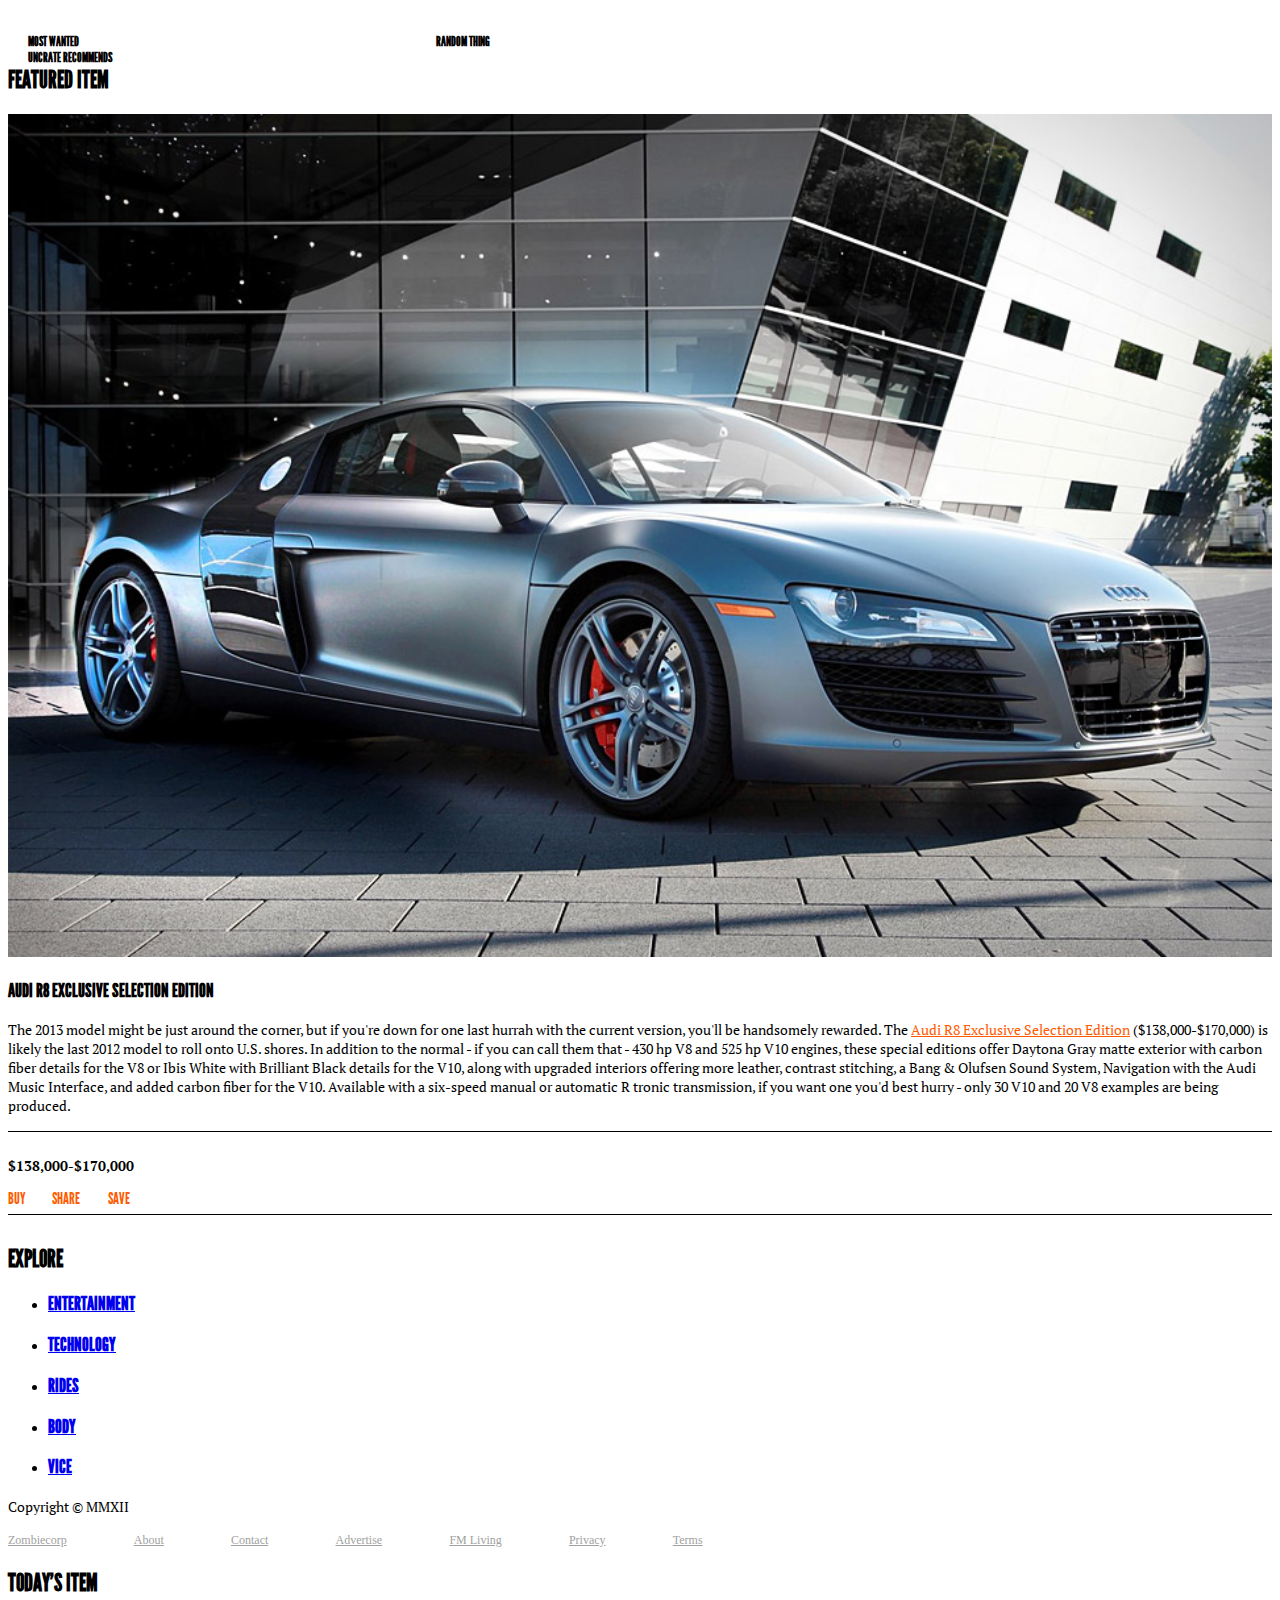
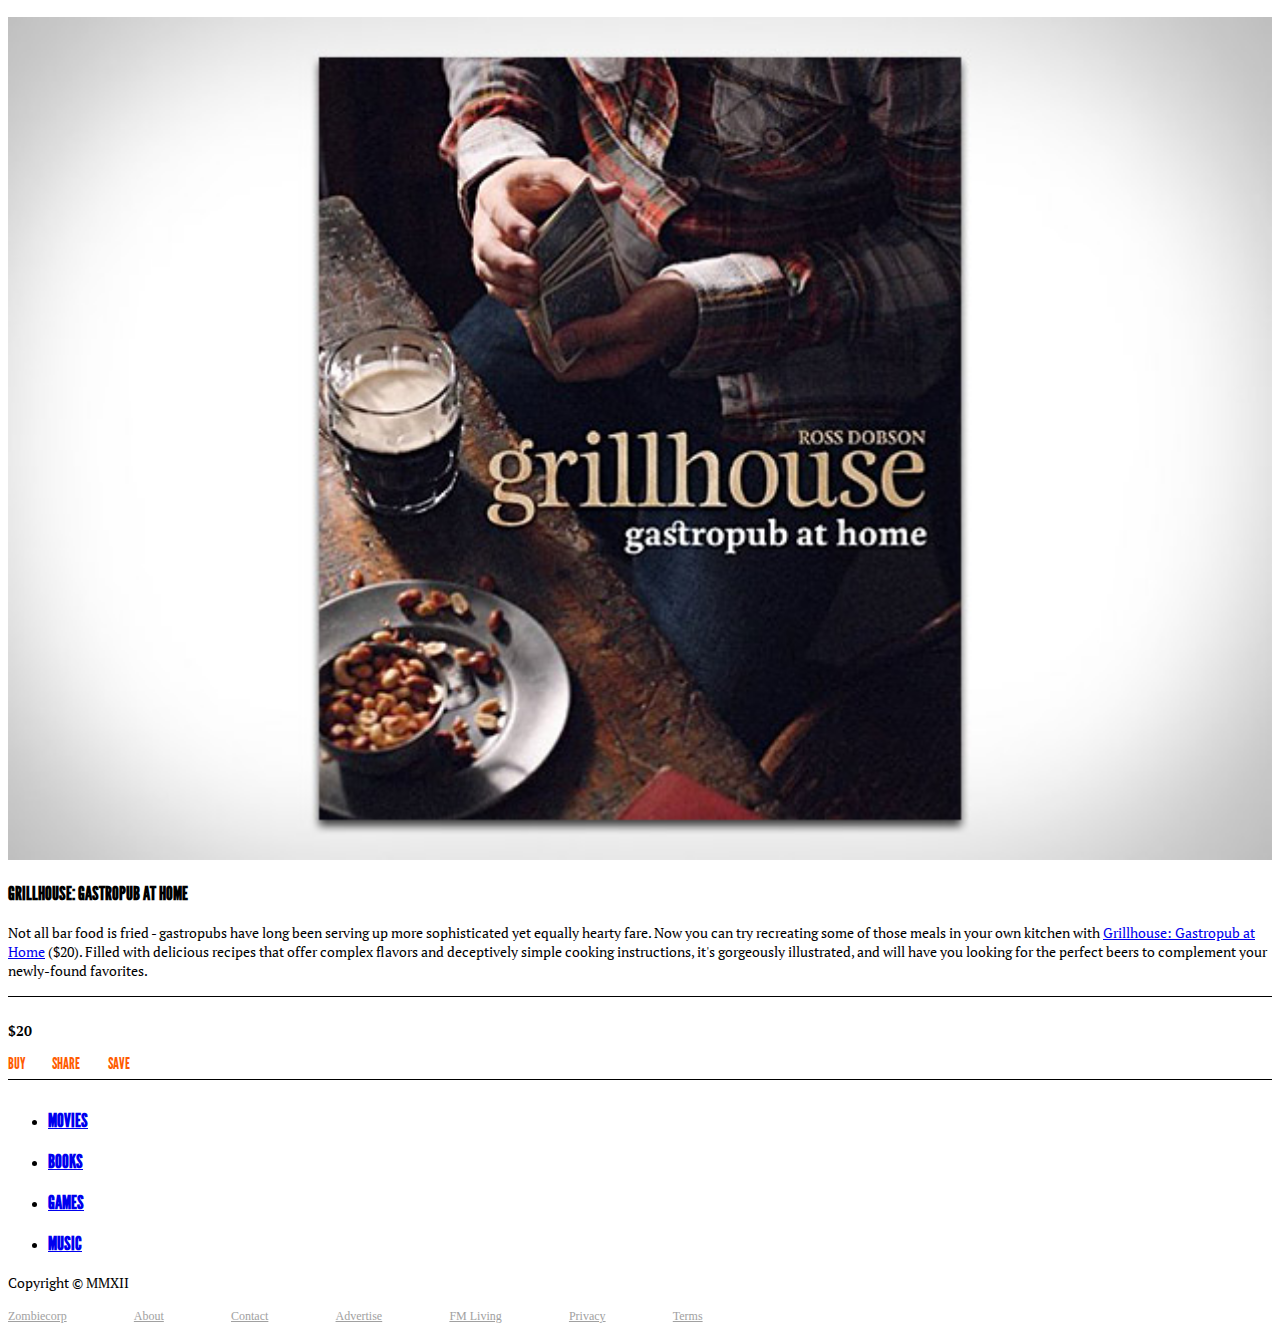
<file: index.html>
<!DOCTYPE html> 
<html> 
	<head> 
	<title>Uncrate</title> 
	<meta name="viewport" content="width=device-width, initial-scale=1"> 
	<link rel="stylesheet" href="css/font.css" type="text/css" charset="utf-8" />
	<link rel="stylesheet" href="jqm/jquery.mobile-1.1.1.css" />
	<script src="http://code.jquery.com/jquery-1.7.1.min.js"></script>
	<script src="jqm/jquery.mobile-1.1.1.min.js"></script>
	<link href='http://fonts.googleapis.com/css?family=PT+Serif' rel='stylesheet' type='text/css'>
</head> 
<body> 





<!--   home page -->
<div data-role="page" id="home" data-add-back-btn="true">
	

	<div data-role="header">
		<h1></h1>
	</div><!-- /header -->

	<div class="nav_menu">
		<ul>
			<li>Most Wanted</li>
			<li>Random Thing</li>
			<li>Uncrate Recommends</li>
		</ul>	
	</div><!-- /header -->


	<div data-role="content">	
		<h2>FEATURED ITEM</h2>
		<img class="current_pic" src="audi-r8-exclusive-xl.jpeg">
		<h3>AUDI R8 EXCLUSIVE SELECTION EDITION</h3>
		<p>The 2013 model might be just around the corner, but if you're down for one last hurrah with the current version, you'll be handsomely rewarded. The <a class='links' href="http://progress.audiusa.com" target="_blank">Audi R8 Exclusive Selection Edition</a> ($138,000-$170,000) is likely the last 2012 model to roll onto U.S. shores. In addition to the normal - if you can call them that - 430 hp V8 and 525 hp V10 engines, these special editions offer Daytona Gray matte exterior with carbon fiber details for the V8 or Ibis White with Brilliant Black details for the V10, along with upgraded interiors offering more leather, contrast stitching, a Bang & Olufsen Sound System, Navigation with the Audi Music Interface, and added carbon fiber for the V10. Available with a six-speed manual or automatic R tronic transmission, if you want one you'd best hurry - only 30 V10 and 20 V8 examples are being produced.</p>

		<div class="separator">
			<p>$138,000-$170,000</p>
			<a class="links" href="">Buy</a>
			<a class="links" href="">Share</a>
			<a class="links" href="">Save</a>
		</div> <!--end separator-->	

	</div>	


	<div data-role="content">	
		<h2>EXPLORE</h2>
			<ul data-role="listview" data-inset="true">
				<li><a href="#entertainment"><h3>ENTERTAINMENT</h3></a></li>
				<li><a href="#technology"><h3>TECHNOLOGY</h3></a></li>
				<li><a href="#"><h3>RIDES</h3></a></li>
				<li><a href="#"><h3>BODY</h3></a></li>
				<li><a href="#"><h3>VICE</h3></a></li>
			</ul>		

	</div><!-- /content -->



	<div data-role="content" class="foot"> 
		<p>Copyright &#169; MMXII</p>
		<a href="/zombiecorp/" target="_blank">Zombiecorp</a>
		<a href="/about/">About</a>
		<a href="/contact/">Contact</a>
		<a href="/advertise/">Advertise</a>
		<a href="https://advertisers.federatedmedia.net/explore/view/uncrate" target="_blank">FM Living</a>
		<a href="/privacy/">Privacy</a>
		<a href="/terms/">Terms</a> 
	</div>

</div><!--   end home page  -->



<!--  entertainment page -->
<div data-role="page" id="entertainment" data-add-back-btn="true">

	<div data-role="header">
		<h1></h1>
	</div><!-- /header -->

	<div data-role="content">	
		<h2>TODAY'S ITEM</h2>
		<img class="current_pic" src="grillhouse.jpeg">
		<h3>GRILLHOUSE: GASTROPUB AT HOME</h3>
		<p>Not all bar food is fried - gastropubs have long been serving up more sophisticated yet equally hearty fare. Now you can try recreating some of those meals in your own kitchen with <a href="http://www.amazon.com/exec/obidos/ASIN/0762773782/uncrate-20" target="_blank">Grillhouse: Gastropub at Home</a> ($20). Filled with delicious recipes that offer complex flavors and deceptively simple cooking instructions, it's gorgeously illustrated, and will have you looking for the perfect beers to complement your newly-found favorites.</p>
		

		<div class="separator">
			<p>$20</p>
			<a class="links" href="">Buy</a>
			<a class="links" href="">Share</a>
			<a class="links" href="">Save</a>
		</div> <!--end separator-->	



		<ul data-role="listview" data-inset="true">
			<li><a href="movies.html"><h3>MOVIES</h3></a></li>
			<li><a href="#"><h3>BOOKS</h3></a></li>
			<li><a href="#"><h3>GAMES</h3></a></li>
			<li><a href="#"><h3>MUSIC</h3></a></li>
		</ul>		
	</div><!-- /content -->


	<div data-role="content" class="foot"> 
		<p>Copyright &#169; MMXII</p>
		<a href="/zombiecorp/" target="_blank">Zombiecorp</a>
		<a href="/about/">About</a>
		<a href="/contact/">Contact</a>
		<a href="/advertise/">Advertise</a>
		<a href="https://advertisers.federatedmedia.net/explore/view/uncrate" target="_blank">FM Living</a>
		<a href="/privacy/">Privacy</a>
		<a href="/terms/">Terms</a> 
	</div>
</div><!-- /entertainment page -->



</body>
</html>
</file>
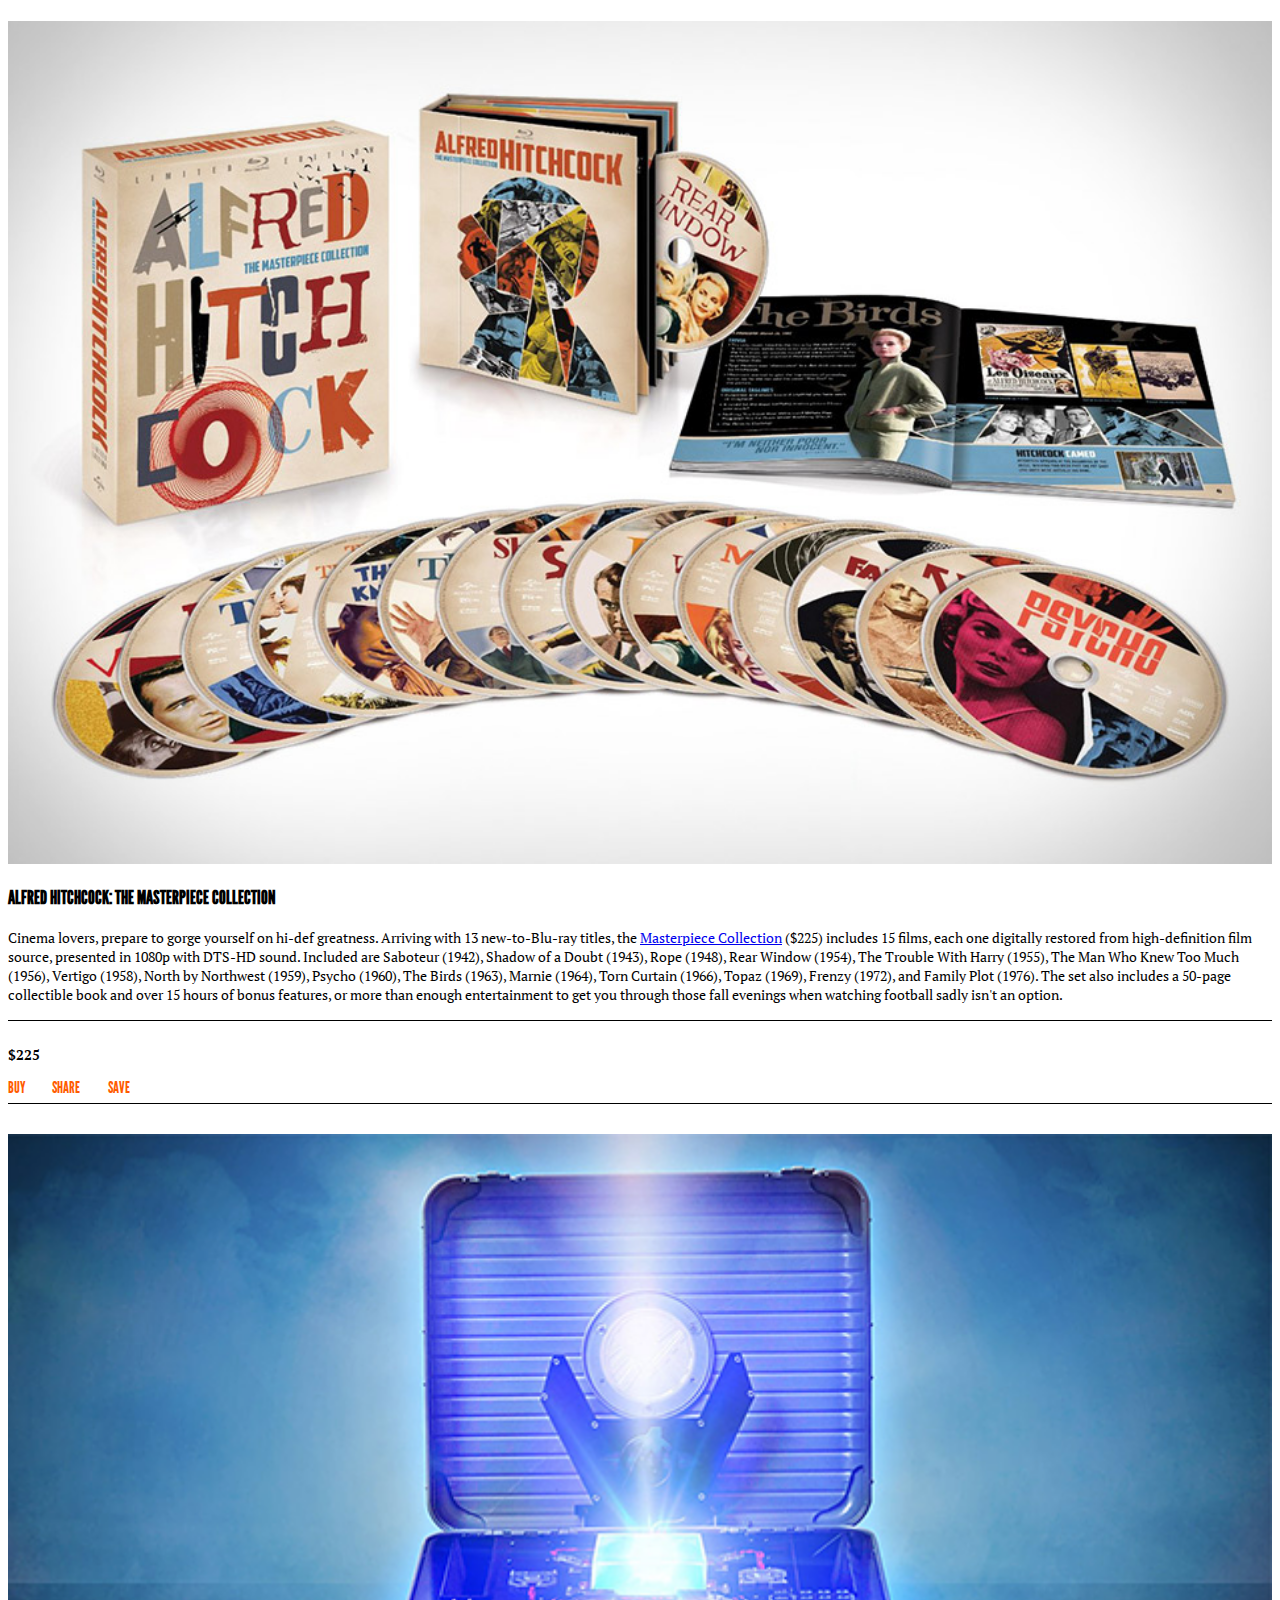
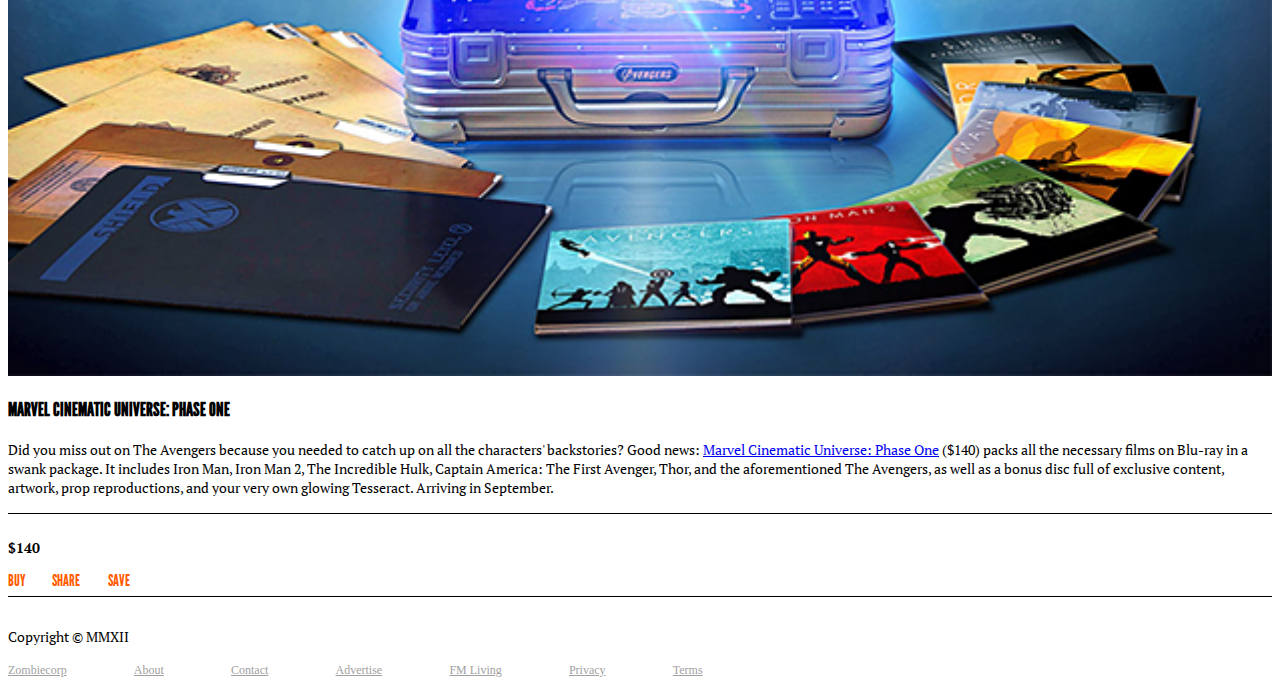
<file: movies.html>
<!DOCTYPE html> 
<html> 
	<head> 
	<title>Movies</title> 
	<meta name="viewport" content="width=device-width, initial-scale=1"> 
	<link rel="stylesheet" href="css/font.css" type="text/css" charset="utf-8" />
	<link rel="stylesheet" href="jqm/jquery.mobile-1.1.1.css" />
	<script src="http://code.jquery.com/jquery-1.7.1.min.js"></script>
	<script src="jqm/jquery.mobile-1.1.1.min.js"></script>
	<link href='http://fonts.googleapis.com/css?family=PT+Serif' rel='stylesheet' type='text/css'

</head> 
<body> 



<!--  Movies page -->
<div data-role="page" id="list" data-add-back-btn="true">

	<div data-role="header">
		<h1></h1>
	</div><!-- /header -->

	

	<div data-role="content" data-add-back-btn="true">	

		<img class="current_pic" src="hitchcock-masterpiece-xl.jpg">
		<h3>ALFRED HITCHCOCK: THE MASTERPIECE COLLECTION</h3>	
		<p>Cinema lovers, prepare to gorge yourself on hi-def greatness. Arriving with 13 new-to-Blu-ray titles, the <a href="http://www.amazon.com/exec/obidos/ASIN/B008DCAG9M/uncrate-20" target="_blank">Masterpiece Collection</a> ($225) includes 15 films, each one digitally restored from high-definition film source, presented in 1080p with DTS-HD sound. Included are Saboteur (1942), Shadow of a Doubt (1943), Rope (1948), Rear Window (1954), The Trouble With Harry (1955), The Man Who Knew Too Much (1956), Vertigo (1958), North by Northwest (1959), Psycho (1960), The Birds (1963), Marnie (1964), Torn Curtain (1966), Topaz (1969), Frenzy (1972), and Family Plot (1976). The set also includes a 50-page collectible book and over 15 hours of bonus features, or more than enough entertainment to get you through those fall evenings when watching football sadly isn't an option.</p>


		<div class="separator">
			<p>$225</p>
			<a class="links" href="">Buy</a>
			<a class="links" href="">Share</a>
			<a class="links" href="">Save</a>
		</div> <!--end separator-->	

		<img class="current_pic" src="marvel-universe.png">	
		<h3>MARVEL CINEMATIC UNIVERSE: PHASE ONE</h3>
		<p>Did you miss out on The Avengers because you needed to catch up on all the characters' backstories? Good news: <a href="http://www.amazon.com/exec/obidos/ASIN/B0083SBMGW/uncrate-20" target="_blank">Marvel Cinematic Universe: Phase One</a> ($140) packs all the necessary films on Blu-ray in a swank package. It includes Iron Man, Iron Man 2, The Incredible Hulk, Captain America: The First Avenger, Thor, and the aforementioned The Avengers, as well as a bonus disc full of exclusive content, artwork, prop reproductions, and your very own glowing Tesseract. Arriving in September.</p>


		<div class="separator">
			<p>$140</p>
			<a class="links" href="">Buy</a>
			<a class="links" href="">Share</a>
			<a class="links" href="">Save</a>
		</div> <!--end separator-->	
	</div><!-- /content -->

	<div data-role="content" class="foot"> 
		<p>Copyright &#169; MMXII</p>
		<a href="/zombiecorp/" target="_blank">Zombiecorp</a>
		<a href="/about/">About</a>
		<a href="/contact/">Contact</a>
		<a href="/advertise/">Advertise</a>
		<a href="https://advertisers.federatedmedia.net/explore/view/uncrate" target="_blank">FM Living</a>
		<a href="/privacy/">Privacy</a>
		<a href="/terms/">Terms</a> 
	</div>

</div><!-- /movie page -->


</body>
</html>
</file>
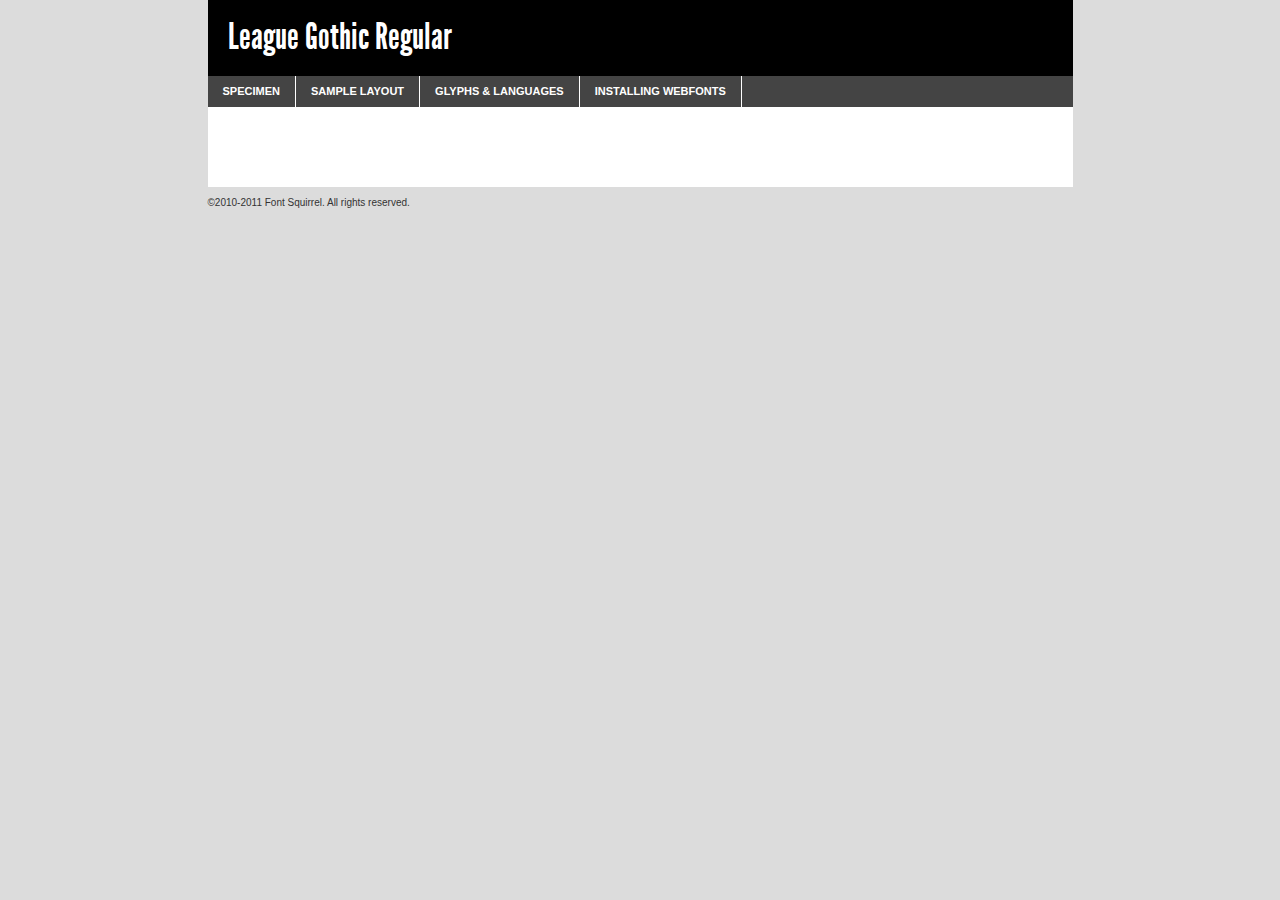
<file: font/league_gothic-demo.html>
<!DOCTYPE html PUBLIC "-//W3C//DTD XHTML 1.0 Transitional//EN"
	"http://www.w3.org/TR/xhtml1/DTD/xhtml1-transitional.dtd">

<html xmlns="http://www.w3.org/1999/xhtml" xml:lang="en" lang="en">
<head>
	<meta http-equiv="Content-Type" content="text/html; charset=utf-8" />
	<script src="http://ajax.googleapis.com/ajax/libs/jquery/1.7.2/jquery.min.js" type="text/javascript" charset="utf-8"></script>
	<script src="specimen_files/easytabs.js" type="text/javascript" charset="utf-8"></script>
	<link rel="stylesheet" href="specimen_files/specimen_stylesheet.css" type="text/css" charset="utf-8" />
	<link rel="stylesheet" href="stylesheet.css" type="text/css" charset="utf-8" />

	<style type="text/css">
					body{
				font-family: 'league_gothicregular';
							}
		</style>

	<title>League Gothic Regular Specimen</title>
	
	
	<script type="text/javascript" charset="utf-8">
		$(document).ready(function() {
			$('#container').easyTabs({defaultContent:1});
		});
	</script>
</head>

<body>
<div id="container">
	<div id="header">
		League Gothic Regular	</div>
	<ul class="tabs">
		<li><a href="#specimen">Specimen</a></li>
		<li><a href="#layout">Sample Layout</a></li>
				<li><a href="#glyphs">Glyphs &amp; Languages</a></li>
		<li><a href="#installing">Installing Webfonts</a></li>
		
	</ul>
	
	<div id="main_content">

		
			<div id="specimen">
		
				<div class="section">
					<div class="grid12 firstcol">
						<div class="huge">AaBb</div>
					</div>
				</div>
		
				<div class="section">
					<div class="glyph_range">A&#x200B;B&#x200b;C&#x200b;D&#x200b;E&#x200b;F&#x200b;G&#x200b;H&#x200b;I&#x200b;J&#x200b;K&#x200b;L&#x200b;M&#x200b;N&#x200b;O&#x200b;P&#x200b;Q&#x200b;R&#x200b;S&#x200b;T&#x200b;U&#x200b;V&#x200b;W&#x200b;X&#x200b;Y&#x200b;Z&#x200b;a&#x200b;b&#x200b;c&#x200b;d&#x200b;e&#x200b;f&#x200b;g&#x200b;h&#x200b;i&#x200b;j&#x200b;k&#x200b;l&#x200b;m&#x200b;n&#x200b;o&#x200b;p&#x200b;q&#x200b;r&#x200b;s&#x200b;t&#x200b;u&#x200b;v&#x200b;w&#x200b;x&#x200b;y&#x200b;z&#x200b;1&#x200b;2&#x200b;3&#x200b;4&#x200b;5&#x200b;6&#x200b;7&#x200b;8&#x200b;9&#x200b;0&#x200b;&amp;&#x200b;.&#x200b;,&#x200b;?&#x200b;!&#x200b;&#64;&#x200b;(&#x200b;)&#x200b;#&#x200b;$&#x200b;%&#x200b;*&#x200b;+&#x200b;-&#x200b;=&#x200b;:&#x200b;;</div>
				</div>
				<div class="section">
					<div class="grid12 firstcol">
						<table class="sample_table">
							<tr><td>10</td><td class="size10">abcdefghijklmnopqrstuvwxyzABCDEFGHIJKLMNOPQRSTUVWXYZ0123456789abcdefghijklmnopqrstuvwxyzABCDEFGHIJKLMNOPQRSTUVWXYZ0123456789abcdefghijklmnopqrstuvwxyzABCDEFGHIJKLMNOPQRSTUVWXYZ</td></tr>
							<tr><td>11</td><td class="size11">abcdefghijklmnopqrstuvwxyzABCDEFGHIJKLMNOPQRSTUVWXYZ0123456789abcdefghijklmnopqrstuvwxyzABCDEFGHIJKLMNOPQRSTUVWXYZ0123456789abcdefghijklmnopqrstuvwxyzABCDEFGHIJKLMNOPQRSTUVWXYZ</td></tr>
							<tr><td>12</td><td class="size12">abcdefghijklmnopqrstuvwxyzABCDEFGHIJKLMNOPQRSTUVWXYZ0123456789abcdefghijklmnopqrstuvwxyzABCDEFGHIJKLMNOPQRSTUVWXYZ0123456789abcdefghijklmnopqrstuvwxyzABCDEFGHIJKLMNOPQRSTUVWXYZ</td></tr>
							<tr><td>13</td><td class="size13">abcdefghijklmnopqrstuvwxyzABCDEFGHIJKLMNOPQRSTUVWXYZ0123456789abcdefghijklmnopqrstuvwxyzABCDEFGHIJKLMNOPQRSTUVWXYZ0123456789abcdefghijklmnopqrstuvwxyzABCDEFGHIJKLMNOPQRSTUVWXYZ</td></tr>
							<tr><td>14</td><td class="size14">abcdefghijklmnopqrstuvwxyzABCDEFGHIJKLMNOPQRSTUVWXYZ0123456789abcdefghijklmnopqrstuvwxyzABCDEFGHIJKLMNOPQRSTUVWXYZ0123456789abcdefghijklmnopqrstuvwxyzABCDEFGHIJKLMNOPQRSTUVWXYZ</td></tr>
							<tr><td>16</td><td class="size16">abcdefghijklmnopqrstuvwxyzABCDEFGHIJKLMNOPQRSTUVWXYZ0123456789abcdefghijklmnopqrstuvwxyzABCDEFGHIJKLMNOPQRSTUVWXYZ</td></tr>
							<tr><td>18</td><td class="size18">abcdefghijklmnopqrstuvwxyzABCDEFGHIJKLMNOPQRSTUVWXYZ0123456789abcdefghijklmnopqrstuvwxyzABCDEFGHIJKLMNOPQRSTUVWXYZ</td></tr>
							<tr><td>20</td><td class="size20">abcdefghijklmnopqrstuvwxyzABCDEFGHIJKLMNOPQRSTUVWXYZ0123456789abcdefghijklmnopqrstuvwxyzABCDEFGHIJKLMNOPQRSTUVWXYZ</td></tr>
							<tr><td>24</td><td class="size24">abcdefghijklmnopqrstuvwxyzABCDEFGHIJKLMNOPQRSTUVWXYZ0123456789abcdefghijklmnopqrstuvwxyzABCDEFGHIJKLMNOPQRSTUVWXYZ</td></tr>
							<tr><td>30</td><td class="size30">abcdefghijklmnopqrstuvwxyzABCDEFGHIJKLMNOPQRSTUVWXYZ0123456789abcdefghijklmnopqrstuvwxyzABCDEFGHIJKLMNOPQRSTUVWXYZ</td></tr>
							<tr><td>36</td><td class="size36">abcdefghijklmnopqrstuvwxyzABCDEFGHIJKLMNOPQRSTUVWXYZ0123456789abcdefghijklmnopqrstuvwxyzABCDEFGHIJKLMNOPQRSTUVWXYZ</td></tr>
							<tr><td>48</td><td class="size48">abcdefghijklmnopqrstuvwxyzABCDEFGHIJKLMNOPQRSTUVWXYZ0123456789abcdefghijklmnopqrstuvwxyzABCDEFGHIJKLMNOPQRSTUVWXYZ</td></tr>
							<tr><td>60</td><td class="size60">abcdefghijklmnopqrstuvwxyzABCDEFGHIJKLMNOPQRSTUVWXYZ0123456789abcdefghijklmnopqrstuvwxyzABCDEFGHIJKLMNOPQRSTUVWXYZ</td></tr>
							<tr><td>72</td><td class="size72">abcdefghijklmnopqrstuvwxyzABCDEFGHIJKLMNOPQRSTUVWXYZ0123456789abcdefghijklmnopqrstuvwxyzABCDEFGHIJKLMNOPQRSTUVWXYZ</td></tr>
							<tr><td>90</td><td class="size90">abcdefghijklmnopqrstuvwxyzABCDEFGHIJKLMNOPQRSTUVWXYZ0123456789abcdefghijklmnopqrstuvwxyzABCDEFGHIJKLMNOPQRSTUVWXYZ</td></tr>
						</table>
				
					</div>
			
				</div>
		
		
		
								<div class="section" id="bodycomparison">


										<div id="xheight">
				<div class="fontbody">&#xE000;&#xE000;&#xE000;&#xE000;&#xE000;&#xE000;&#xE000;&#xE000;&#xE000;&#xE000;&#xE000;&#xE000;&#xE000;&#xE000;&#xE000;&#xE000;&#xE000;&#xE000;&#xE000;&#xE000;&#xE000;&#xE000;&#xE000;&#xE000;&#xE000;&#xE000;&#xE000;&#xE000;&#xE000;&#xE000;&#xE000;&#xE000;&#xE000;&#xE000;&#xE000;&#xE000;&#xE000;&#xE000;&#xE000;&#xE000;&#xE000;&#xE000;&#xE000;&#xE000;&#xE000;&#xE000;&#xE000;&#xE000;&#xE000;&#xE000;&#xE000;&#xE000;&#xE000;&#xE000;&#xE000;&#xE000;&#xE000;&#xE000;&#xE000;&#xE000;&#xE000;&#xE000;&#xE000;&#xE000;&#xE000;&#xE000;&#xE000;&#xE000;&#xE000;&#xE000;&#xE000;&#xE000;&#xE000;&#xE000;&#xE000;&#xE000;&#xE000;&#xE000;&#xE000;&#xE000;&#xE000;&#xE000;&#xE000;&#xE000;&#xE000;&#xE000;&#xE000;&#xE000;&#xE000;&#xE000;&#xE000;&#xE000;&#xE000;&#xE000;&#xE000;&#xE000;&#xE000;&#xE000;&#xE000;body</div><div class="arialbody">body</div><div class="verdanabody">body</div><div class="georgiabody">body</div></div>
										<div class="fontbody" style="z-index:1">
											body<span>League Gothic Regular</span>
										</div>
										<div class="arialbody" style="z-index:1">
											body<span>Arial</span>
										</div>
										<div class="verdanabody" style="z-index:1">
											body<span>Verdana</span>
										</div>
										<div class="georgiabody" style="z-index:1">
											body<span>Georgia</span>
										</div>



								</div>
		
		
				<div class="section psample psample_row1" id="">
					
					<div class="grid2 firstcol">
						<p class="size10"><span>10.</span>Aenean lacinia bibendum nulla sed consectetur. Fusce dapibus, tellus ac cursus commodo, tortor mauris condimentum nibh, ut fermentum massa justo sit amet risus. Nullam id dolor id nibh ultricies vehicula ut id elit. Cum sociis natoque penatibus et magnis dis parturient montes, nascetur ridiculus mus. Nulla vitae elit libero, a pharetra augue.</p>
			
					</div>
					<div class="grid3">
						<p class="size11"><span>11.</span>Aenean lacinia bibendum nulla sed consectetur. Fusce dapibus, tellus ac cursus commodo, tortor mauris condimentum nibh, ut fermentum massa justo sit amet risus. Nullam id dolor id nibh ultricies vehicula ut id elit. Cum sociis natoque penatibus et magnis dis parturient montes, nascetur ridiculus mus. Nulla vitae elit libero, a pharetra augue.</p>
			
					</div>
					<div class="grid3">
						<p class="size12"><span>12.</span>Aenean lacinia bibendum nulla sed consectetur. Fusce dapibus, tellus ac cursus commodo, tortor mauris condimentum nibh, ut fermentum massa justo sit amet risus. Nullam id dolor id nibh ultricies vehicula ut id elit. Cum sociis natoque penatibus et magnis dis parturient montes, nascetur ridiculus mus. Nulla vitae elit libero, a pharetra augue.</p>
			
					</div>
					<div class="grid4">
						<p class="size13"><span>13.</span>Aenean lacinia bibendum nulla sed consectetur. Fusce dapibus, tellus ac cursus commodo, tortor mauris condimentum nibh, ut fermentum massa justo sit amet risus. Nullam id dolor id nibh ultricies vehicula ut id elit. Cum sociis natoque penatibus et magnis dis parturient montes, nascetur ridiculus mus. Nulla vitae elit libero, a pharetra augue.</p>
			
					</div>
					<div class="white_blend"></div>
					
				</div>
				<div class="section psample psample_row2" id="">
					<div class="grid3 firstcol">
						<p class="size14"><span>14.</span>Aenean lacinia bibendum nulla sed consectetur. Fusce dapibus, tellus ac cursus commodo, tortor mauris condimentum nibh, ut fermentum massa justo sit amet risus. Nullam id dolor id nibh ultricies vehicula ut id elit. Cum sociis natoque penatibus et magnis dis parturient montes, nascetur ridiculus mus. Nulla vitae elit libero, a pharetra augue.</p>
			
					</div>
					<div class="grid4">
						<p class="size16"><span>16.</span>Aenean lacinia bibendum nulla sed consectetur. Fusce dapibus, tellus ac cursus commodo, tortor mauris condimentum nibh, ut fermentum massa justo sit amet risus. Nullam id dolor id nibh ultricies vehicula ut id elit. Cum sociis natoque penatibus et magnis dis parturient montes, nascetur ridiculus mus. Nulla vitae elit libero, a pharetra augue.</p>
			
					</div>
					<div class="grid5">
						<p class="size18"><span>18.</span>Aenean lacinia bibendum nulla sed consectetur. Fusce dapibus, tellus ac cursus commodo, tortor mauris condimentum nibh, ut fermentum massa justo sit amet risus. Nullam id dolor id nibh ultricies vehicula ut id elit. Cum sociis natoque penatibus et magnis dis parturient montes, nascetur ridiculus mus. Nulla vitae elit libero, a pharetra augue.</p>
			
					</div>

					<div class="white_blend"></div>

				</div>
				
				<div class="section psample psample_row3" id="">
					<div class="grid5 firstcol">
						<p class="size20"><span>20.</span>Aenean lacinia bibendum nulla sed consectetur. Fusce dapibus, tellus ac cursus commodo, tortor mauris condimentum nibh, ut fermentum massa justo sit amet risus. Nullam id dolor id nibh ultricies vehicula ut id elit. Cum sociis natoque penatibus et magnis dis parturient montes, nascetur ridiculus mus. Nulla vitae elit libero, a pharetra augue.</p>
					</div>
					<div class="grid7">
						<p class="size24"><span>24.</span>Aenean lacinia bibendum nulla sed consectetur. Fusce dapibus, tellus ac cursus commodo, tortor mauris condimentum nibh, ut fermentum massa justo sit amet risus. Nullam id dolor id nibh ultricies vehicula ut id elit. Cum sociis natoque penatibus et magnis dis parturient montes, nascetur ridiculus mus. Nulla vitae elit libero, a pharetra augue.</p>
					</div>
					
					<div class="white_blend"></div>
					
				</div>
				
				<div class="section psample psample_row4" id="">
					<div class="grid12 firstcol">
						<p class="size30"><span>30.</span>Aenean lacinia bibendum nulla sed consectetur. Fusce dapibus, tellus ac cursus commodo, tortor mauris condimentum nibh, ut fermentum massa justo sit amet risus. Nullam id dolor id nibh ultricies vehicula ut id elit. Cum sociis natoque penatibus et magnis dis parturient montes, nascetur ridiculus mus. Nulla vitae elit libero, a pharetra augue.</p>
					</div>
					<div class="white_blend"></div>
					
				</div>
				
				
				
				<div class="section psample psample_row1 fullreverse">
					<div class="grid2 firstcol">
						<p class="size10"><span>10.</span>Aenean lacinia bibendum nulla sed consectetur. Fusce dapibus, tellus ac cursus commodo, tortor mauris condimentum nibh, ut fermentum massa justo sit amet risus. Nullam id dolor id nibh ultricies vehicula ut id elit. Cum sociis natoque penatibus et magnis dis parturient montes, nascetur ridiculus mus. Nulla vitae elit libero, a pharetra augue.</p>
			
					</div>
					<div class="grid3">
						<p class="size11"><span>11.</span>Aenean lacinia bibendum nulla sed consectetur. Fusce dapibus, tellus ac cursus commodo, tortor mauris condimentum nibh, ut fermentum massa justo sit amet risus. Nullam id dolor id nibh ultricies vehicula ut id elit. Cum sociis natoque penatibus et magnis dis parturient montes, nascetur ridiculus mus. Nulla vitae elit libero, a pharetra augue.</p>
			
					</div>
					<div class="grid3">
						<p class="size12"><span>12.</span>Aenean lacinia bibendum nulla sed consectetur. Fusce dapibus, tellus ac cursus commodo, tortor mauris condimentum nibh, ut fermentum massa justo sit amet risus. Nullam id dolor id nibh ultricies vehicula ut id elit. Cum sociis natoque penatibus et magnis dis parturient montes, nascetur ridiculus mus. Nulla vitae elit libero, a pharetra augue.</p>
			
					</div>
					<div class="grid4">
						<p class="size13"><span>13.</span>Aenean lacinia bibendum nulla sed consectetur. Fusce dapibus, tellus ac cursus commodo, tortor mauris condimentum nibh, ut fermentum massa justo sit amet risus. Nullam id dolor id nibh ultricies vehicula ut id elit. Cum sociis natoque penatibus et magnis dis parturient montes, nascetur ridiculus mus. Nulla vitae elit libero, a pharetra augue.</p>
			
					</div>
					<div class="black_blend"></div>
					
				</div>
				
				<div class="section psample psample_row2 fullreverse">
					<div class="grid3 firstcol">
						<p class="size14"><span>14.</span>Aenean lacinia bibendum nulla sed consectetur. Fusce dapibus, tellus ac cursus commodo, tortor mauris condimentum nibh, ut fermentum massa justo sit amet risus. Nullam id dolor id nibh ultricies vehicula ut id elit. Cum sociis natoque penatibus et magnis dis parturient montes, nascetur ridiculus mus. Nulla vitae elit libero, a pharetra augue.</p>
			
					</div>
					<div class="grid4">
						<p class="size16"><span>16.</span>Aenean lacinia bibendum nulla sed consectetur. Fusce dapibus, tellus ac cursus commodo, tortor mauris condimentum nibh, ut fermentum massa justo sit amet risus. Nullam id dolor id nibh ultricies vehicula ut id elit. Cum sociis natoque penatibus et magnis dis parturient montes, nascetur ridiculus mus. Nulla vitae elit libero, a pharetra augue.</p>
			
					</div>
					<div class="grid5">
						<p class="size18"><span>18.</span>Aenean lacinia bibendum nulla sed consectetur. Fusce dapibus, tellus ac cursus commodo, tortor mauris condimentum nibh, ut fermentum massa justo sit amet risus. Nullam id dolor id nibh ultricies vehicula ut id elit. Cum sociis natoque penatibus et magnis dis parturient montes, nascetur ridiculus mus. Nulla vitae elit libero, a pharetra augue.</p>
			
					</div>
					<div class="black_blend"></div>

				</div>
				
				<div class="section psample fullreverse psample_row3" id="">
					<div class="grid5 firstcol">
						<p class="size20"><span>20.</span>Aenean lacinia bibendum nulla sed consectetur. Fusce dapibus, tellus ac cursus commodo, tortor mauris condimentum nibh, ut fermentum massa justo sit amet risus. Nullam id dolor id nibh ultricies vehicula ut id elit. Cum sociis natoque penatibus et magnis dis parturient montes, nascetur ridiculus mus. Nulla vitae elit libero, a pharetra augue.</p>
					</div>
					<div class="grid7">
						<p class="size24"><span>24.</span>Aenean lacinia bibendum nulla sed consectetur. Fusce dapibus, tellus ac cursus commodo, tortor mauris condimentum nibh, ut fermentum massa justo sit amet risus. Nullam id dolor id nibh ultricies vehicula ut id elit. Cum sociis natoque penatibus et magnis dis parturient montes, nascetur ridiculus mus. Nulla vitae elit libero, a pharetra augue.</p>
					</div>
					
					<div class="black_blend"></div>
					
				</div>
				
				<div class="section psample fullreverse psample_row4" id="" style="border-bottom: 20px #000 solid;">
					<div class="grid12 firstcol">
						<p class="size30"><span>30.</span>Aenean lacinia bibendum nulla sed consectetur. Fusce dapibus, tellus ac cursus commodo, tortor mauris condimentum nibh, ut fermentum massa justo sit amet risus. Nullam id dolor id nibh ultricies vehicula ut id elit. Cum sociis natoque penatibus et magnis dis parturient montes, nascetur ridiculus mus. Nulla vitae elit libero, a pharetra augue.</p>
					</div>
					<div class="black_blend"></div>
					
				</div>
				
				
				
				
			</div>
			
			<div id="layout">
				
				<div class="section">
					
					<div class="grid12 firstcol">
						<h1>Lorem Ipsum Dolor</h1>
						<h2>Etiam porta sem malesuada magna mollis euismod</h2>
						
						<p class="byline">By <a href="#link">Aenean Lacinia</a></p>
					</div>
				</div>
				<div class="section">
					<div class="grid8 firstcol">
						<p class="large">Donec sed odio dui. Morbi leo risus, porta ac consectetur ac, vestibulum at eros. Fusce dapibus, tellus ac cursus commodo, tortor mauris condimentum nibh, ut fermentum massa justo sit amet risus. </p>

						
						<h3>Pellentesque ornare sem</h3>

						<p>Maecenas sed diam eget risus varius blandit sit amet non magna. Maecenas faucibus mollis interdum. Donec ullamcorper nulla non metus auctor fringilla. Nullam id dolor id nibh ultricies vehicula ut id elit. Nullam id dolor id nibh ultricies vehicula ut id elit. </p>

						<p>Aenean eu leo quam. Pellentesque ornare sem lacinia quam venenatis vestibulum. Lorem ipsum dolor sit amet, consectetur adipiscing elit. Cum sociis natoque penatibus et magnis dis parturient montes, nascetur ridiculus mus. </p>

						<p>Nulla vitae elit libero, a pharetra augue. Praesent commodo cursus magna, vel scelerisque nisl consectetur et. Aenean lacinia bibendum nulla sed consectetur. </p>

						<p>Nullam quis risus eget urna mollis ornare vel eu leo. Nullam quis risus eget urna mollis ornare vel eu leo. Maecenas sed diam eget risus varius blandit sit amet non magna. Donec ullamcorper nulla non metus auctor fringilla. </p>

						<h3>Cras mattis consectetur</h3>

						<p>Aenean eu leo quam. Pellentesque ornare sem lacinia quam venenatis vestibulum. Aenean lacinia bibendum nulla sed consectetur. Integer posuere erat a ante venenatis dapibus posuere velit aliquet. Cras mattis consectetur purus sit amet fermentum. </p>

						<p>Nullam id dolor id nibh ultricies vehicula ut id elit. Nullam quis risus eget urna mollis ornare vel eu leo. Cras mattis consectetur purus sit amet fermentum.</p>
					</div>
					
					<div class="grid4 sidebar">
						
						<div class="box reverse">
							<p class="last">Nullam quis risus eget urna mollis ornare vel eu leo. Donec ullamcorper nulla non metus auctor fringilla. Cras mattis consectetur purus sit amet fermentum. Sed posuere consectetur est at lobortis. Lorem ipsum dolor sit amet, consectetur adipiscing elit. </p>
						</div>
						
						<p class="caption">Maecenas sed diam eget risus varius.</p>

						<p>Vestibulum id ligula porta felis euismod semper. Integer posuere erat a ante venenatis dapibus posuere velit aliquet. Vestibulum id ligula porta felis euismod semper. Sed posuere consectetur est at lobortis. Maecenas sed diam eget risus varius blandit sit amet non magna. Fusce dapibus, tellus ac cursus commodo, tortor mauris condimentum nibh, ut fermentum massa justo sit amet risus. </p>

					

						<p>Duis mollis, est non commodo luctus, nisi erat porttitor ligula, eget lacinia odio sem nec elit. Aenean lacinia bibendum nulla sed consectetur. Vivamus sagittis lacus vel augue laoreet rutrum faucibus dolor auctor. Aenean lacinia bibendum nulla sed consectetur. Nullam quis risus eget urna mollis ornare vel eu leo. </p>

						<p>Praesent commodo cursus magna, vel scelerisque nisl consectetur et. Donec ullamcorper nulla non metus auctor fringilla. Maecenas faucibus mollis interdum. Fusce dapibus, tellus ac cursus commodo, tortor mauris condimentum nibh, ut fermentum massa justo sit amet risus. </p>

					</div>
				</div>
				
			</div>


			



		<div id="glyphs">
			<div class="section">
				<div class="grid12 firstcol">
			
				<h1>Language Support</h1>
				<p>The subset of League Gothic Regular in this kit supports the following languages:<br />
			
					Albanian, Danish, Dutch, English, Faroese, French, German, Icelandic, Italian, Malagasy, Norwegian, Spanish, Swedish				</p>
				<h1>Glyph Chart</h1>
				<p>The subset of League Gothic Regular in this kit includes all the glyphs listed below. Unicode entities are included above each glyph to help you insert individual characters into your layout.</p>
				<div id="glyph_chart">
			
																														 <div><p>&amp;#13;</p>&#13;</div>
																				 <div><p>&amp;#32;</p>&#32;</div>
																				 <div><p>&amp;#33;</p>&#33;</div>
																				 <div><p>&amp;#34;</p>&#34;</div>
																				 <div><p>&amp;#35;</p>&#35;</div>
																				 <div><p>&amp;#36;</p>&#36;</div>
																				 <div><p>&amp;#37;</p>&#37;</div>
																				 <div><p>&amp;#38;</p>&#38;</div>
																				 <div><p>&amp;#39;</p>&#39;</div>
																				 <div><p>&amp;#40;</p>&#40;</div>
																				 <div><p>&amp;#41;</p>&#41;</div>
																				 <div><p>&amp;#42;</p>&#42;</div>
																				 <div><p>&amp;#43;</p>&#43;</div>
																				 <div><p>&amp;#44;</p>&#44;</div>
																				 <div><p>&amp;#45;</p>&#45;</div>
																				 <div><p>&amp;#46;</p>&#46;</div>
																				 <div><p>&amp;#47;</p>&#47;</div>
																				 <div><p>&amp;#48;</p>&#48;</div>
																				 <div><p>&amp;#49;</p>&#49;</div>
																				 <div><p>&amp;#50;</p>&#50;</div>
																				 <div><p>&amp;#51;</p>&#51;</div>
																				 <div><p>&amp;#52;</p>&#52;</div>
																				 <div><p>&amp;#53;</p>&#53;</div>
																				 <div><p>&amp;#54;</p>&#54;</div>
																				 <div><p>&amp;#55;</p>&#55;</div>
																				 <div><p>&amp;#56;</p>&#56;</div>
																				 <div><p>&amp;#57;</p>&#57;</div>
																				 <div><p>&amp;#58;</p>&#58;</div>
																				 <div><p>&amp;#59;</p>&#59;</div>
																				 <div><p>&amp;#60;</p>&#60;</div>
																				 <div><p>&amp;#61;</p>&#61;</div>
																				 <div><p>&amp;#62;</p>&#62;</div>
																				 <div><p>&amp;#63;</p>&#63;</div>
																				 <div><p>&amp;#64;</p>&#64;</div>
																				 <div><p>&amp;#65;</p>&#65;</div>
																				 <div><p>&amp;#66;</p>&#66;</div>
																				 <div><p>&amp;#67;</p>&#67;</div>
																				 <div><p>&amp;#68;</p>&#68;</div>
																				 <div><p>&amp;#69;</p>&#69;</div>
																				 <div><p>&amp;#70;</p>&#70;</div>
																				 <div><p>&amp;#71;</p>&#71;</div>
																				 <div><p>&amp;#72;</p>&#72;</div>
																				 <div><p>&amp;#73;</p>&#73;</div>
																				 <div><p>&amp;#74;</p>&#74;</div>
																				 <div><p>&amp;#75;</p>&#75;</div>
																				 <div><p>&amp;#76;</p>&#76;</div>
																				 <div><p>&amp;#77;</p>&#77;</div>
																				 <div><p>&amp;#78;</p>&#78;</div>
																				 <div><p>&amp;#79;</p>&#79;</div>
																				 <div><p>&amp;#80;</p>&#80;</div>
																				 <div><p>&amp;#81;</p>&#81;</div>
																				 <div><p>&amp;#82;</p>&#82;</div>
																				 <div><p>&amp;#83;</p>&#83;</div>
																				 <div><p>&amp;#84;</p>&#84;</div>
																				 <div><p>&amp;#85;</p>&#85;</div>
																				 <div><p>&amp;#86;</p>&#86;</div>
																				 <div><p>&amp;#87;</p>&#87;</div>
																				 <div><p>&amp;#88;</p>&#88;</div>
																				 <div><p>&amp;#89;</p>&#89;</div>
																				 <div><p>&amp;#90;</p>&#90;</div>
																				 <div><p>&amp;#91;</p>&#91;</div>
																				 <div><p>&amp;#92;</p>&#92;</div>
																				 <div><p>&amp;#93;</p>&#93;</div>
																				 <div><p>&amp;#94;</p>&#94;</div>
																				 <div><p>&amp;#95;</p>&#95;</div>
																				 <div><p>&amp;#96;</p>&#96;</div>
																				 <div><p>&amp;#97;</p>&#97;</div>
																				 <div><p>&amp;#98;</p>&#98;</div>
																				 <div><p>&amp;#99;</p>&#99;</div>
																				 <div><p>&amp;#100;</p>&#100;</div>
																				 <div><p>&amp;#101;</p>&#101;</div>
																				 <div><p>&amp;#102;</p>&#102;</div>
																				 <div><p>&amp;#103;</p>&#103;</div>
																				 <div><p>&amp;#104;</p>&#104;</div>
																				 <div><p>&amp;#105;</p>&#105;</div>
																				 <div><p>&amp;#106;</p>&#106;</div>
																				 <div><p>&amp;#107;</p>&#107;</div>
																				 <div><p>&amp;#108;</p>&#108;</div>
																				 <div><p>&amp;#109;</p>&#109;</div>
																				 <div><p>&amp;#110;</p>&#110;</div>
																				 <div><p>&amp;#111;</p>&#111;</div>
																				 <div><p>&amp;#112;</p>&#112;</div>
																				 <div><p>&amp;#113;</p>&#113;</div>
																				 <div><p>&amp;#114;</p>&#114;</div>
																				 <div><p>&amp;#115;</p>&#115;</div>
																				 <div><p>&amp;#116;</p>&#116;</div>
																				 <div><p>&amp;#117;</p>&#117;</div>
																				 <div><p>&amp;#118;</p>&#118;</div>
																				 <div><p>&amp;#119;</p>&#119;</div>
																				 <div><p>&amp;#120;</p>&#120;</div>
																				 <div><p>&amp;#121;</p>&#121;</div>
																				 <div><p>&amp;#122;</p>&#122;</div>
																				 <div><p>&amp;#123;</p>&#123;</div>
																				 <div><p>&amp;#124;</p>&#124;</div>
																				 <div><p>&amp;#125;</p>&#125;</div>
																				 <div><p>&amp;#126;</p>&#126;</div>
																				 <div><p>&amp;#160;</p>&#160;</div>
																				 <div><p>&amp;#161;</p>&#161;</div>
																				 <div><p>&amp;#162;</p>&#162;</div>
																				 <div><p>&amp;#163;</p>&#163;</div>
																				 <div><p>&amp;#165;</p>&#165;</div>
																				 <div><p>&amp;#168;</p>&#168;</div>
																				 <div><p>&amp;#169;</p>&#169;</div>
																				 <div><p>&amp;#173;</p>&#173;</div>
																				 <div><p>&amp;#174;</p>&#174;</div>
																				 <div><p>&amp;#175;</p>&#175;</div>
																				 <div><p>&amp;#180;</p>&#180;</div>
																				 <div><p>&amp;#183;</p>&#183;</div>
																				 <div><p>&amp;#184;</p>&#184;</div>
																				 <div><p>&amp;#191;</p>&#191;</div>
																				 <div><p>&amp;#192;</p>&#192;</div>
																				 <div><p>&amp;#193;</p>&#193;</div>
																				 <div><p>&amp;#194;</p>&#194;</div>
																				 <div><p>&amp;#195;</p>&#195;</div>
																				 <div><p>&amp;#196;</p>&#196;</div>
																				 <div><p>&amp;#197;</p>&#197;</div>
																				 <div><p>&amp;#198;</p>&#198;</div>
																				 <div><p>&amp;#199;</p>&#199;</div>
																				 <div><p>&amp;#200;</p>&#200;</div>
																				 <div><p>&amp;#201;</p>&#201;</div>
																				 <div><p>&amp;#202;</p>&#202;</div>
																				 <div><p>&amp;#203;</p>&#203;</div>
																				 <div><p>&amp;#204;</p>&#204;</div>
																				 <div><p>&amp;#205;</p>&#205;</div>
																				 <div><p>&amp;#206;</p>&#206;</div>
																				 <div><p>&amp;#207;</p>&#207;</div>
																				 <div><p>&amp;#208;</p>&#208;</div>
																				 <div><p>&amp;#209;</p>&#209;</div>
																				 <div><p>&amp;#210;</p>&#210;</div>
																				 <div><p>&amp;#211;</p>&#211;</div>
																				 <div><p>&amp;#212;</p>&#212;</div>
																				 <div><p>&amp;#213;</p>&#213;</div>
																				 <div><p>&amp;#214;</p>&#214;</div>
																				 <div><p>&amp;#216;</p>&#216;</div>
																				 <div><p>&amp;#217;</p>&#217;</div>
																				 <div><p>&amp;#218;</p>&#218;</div>
																				 <div><p>&amp;#219;</p>&#219;</div>
																				 <div><p>&amp;#220;</p>&#220;</div>
																				 <div><p>&amp;#221;</p>&#221;</div>
																				 <div><p>&amp;#222;</p>&#222;</div>
																				 <div><p>&amp;#223;</p>&#223;</div>
																				 <div><p>&amp;#224;</p>&#224;</div>
																				 <div><p>&amp;#225;</p>&#225;</div>
																				 <div><p>&amp;#226;</p>&#226;</div>
																				 <div><p>&amp;#227;</p>&#227;</div>
																				 <div><p>&amp;#228;</p>&#228;</div>
																				 <div><p>&amp;#229;</p>&#229;</div>
																				 <div><p>&amp;#230;</p>&#230;</div>
																				 <div><p>&amp;#231;</p>&#231;</div>
																				 <div><p>&amp;#232;</p>&#232;</div>
																				 <div><p>&amp;#233;</p>&#233;</div>
																				 <div><p>&amp;#234;</p>&#234;</div>
																				 <div><p>&amp;#235;</p>&#235;</div>
																				 <div><p>&amp;#236;</p>&#236;</div>
																				 <div><p>&amp;#237;</p>&#237;</div>
																				 <div><p>&amp;#238;</p>&#238;</div>
																				 <div><p>&amp;#239;</p>&#239;</div>
																				 <div><p>&amp;#240;</p>&#240;</div>
																				 <div><p>&amp;#241;</p>&#241;</div>
																				 <div><p>&amp;#242;</p>&#242;</div>
																				 <div><p>&amp;#243;</p>&#243;</div>
																				 <div><p>&amp;#244;</p>&#244;</div>
																				 <div><p>&amp;#245;</p>&#245;</div>
																				 <div><p>&amp;#246;</p>&#246;</div>
																				 <div><p>&amp;#248;</p>&#248;</div>
																				 <div><p>&amp;#249;</p>&#249;</div>
																				 <div><p>&amp;#250;</p>&#250;</div>
																				 <div><p>&amp;#251;</p>&#251;</div>
																				 <div><p>&amp;#252;</p>&#252;</div>
																				 <div><p>&amp;#253;</p>&#253;</div>
																				 <div><p>&amp;#254;</p>&#254;</div>
																				 <div><p>&amp;#255;</p>&#255;</div>
																				 <div><p>&amp;#338;</p>&#338;</div>
																				 <div><p>&amp;#339;</p>&#339;</div>
																				 <div><p>&amp;#376;</p>&#376;</div>
																				 <div><p>&amp;#710;</p>&#710;</div>
																				 <div><p>&amp;#732;</p>&#732;</div>
																				 <div><p>&amp;#8192;</p>&#8192;</div>
																				 <div><p>&amp;#8193;</p>&#8193;</div>
																				 <div><p>&amp;#8194;</p>&#8194;</div>
																				 <div><p>&amp;#8195;</p>&#8195;</div>
																				 <div><p>&amp;#8196;</p>&#8196;</div>
																				 <div><p>&amp;#8197;</p>&#8197;</div>
																				 <div><p>&amp;#8198;</p>&#8198;</div>
																				 <div><p>&amp;#8199;</p>&#8199;</div>
																				 <div><p>&amp;#8200;</p>&#8200;</div>
																				 <div><p>&amp;#8201;</p>&#8201;</div>
																				 <div><p>&amp;#8202;</p>&#8202;</div>
																				 <div><p>&amp;#8208;</p>&#8208;</div>
																				 <div><p>&amp;#8209;</p>&#8209;</div>
																				 <div><p>&amp;#8210;</p>&#8210;</div>
																				 <div><p>&amp;#8211;</p>&#8211;</div>
																				 <div><p>&amp;#8212;</p>&#8212;</div>
																				 <div><p>&amp;#8216;</p>&#8216;</div>
																				 <div><p>&amp;#8217;</p>&#8217;</div>
																				 <div><p>&amp;#8218;</p>&#8218;</div>
																				 <div><p>&amp;#8220;</p>&#8220;</div>
																				 <div><p>&amp;#8221;</p>&#8221;</div>
																				 <div><p>&amp;#8222;</p>&#8222;</div>
																				 <div><p>&amp;#8226;</p>&#8226;</div>
																				 <div><p>&amp;#8230;</p>&#8230;</div>
																				 <div><p>&amp;#8239;</p>&#8239;</div>
																				 <div><p>&amp;#8287;</p>&#8287;</div>
																				 <div><p>&amp;#8364;</p>&#8364;</div>
																				 <div><p>&amp;#8482;</p>&#8482;</div>
																				 <div><p>&amp;#57344;</p>&#57344;</div>
																				 <div><p>&amp;#64257;</p>&#64257;</div>
																				 <div><p>&amp;#64258;</p>&#64258;</div>
																												</div>	
				</div>
		
		
			</div>
		</div>
		
		
		<div id="specs">
			
		</div>
	
		<div id="installing">
			<div class="section">
				<div class="grid7 firstcol">
					<h1>Installing Webfonts</h1>
					
					<p>Webfonts are supported by all major browser platforms but not all in the same way. There are currently four different font formats that must be included in order to target all browsers. This includes TTF, WOFF, EOT and SVG.</p>
					
					<h2>1. Upload your webfonts</h2>
					<p>You must upload your webfont kit to your website. They should be in or near the same directory as your CSS files.</p>
					
					<h2>2. Include the webfont stylesheet</h2>
					<p>A special CSS @font-face declaration helps the various browsers select the appropriate font it needs without causing you a bunch of headaches. Learn more about this syntax by reading the <a href="http://www.fontspring.com/blog/further-hardening-of-the-bulletproof-syntax">Fontspring blog post</a> about it. The code for it is as follows:</p>


<code>
@font-face{ 
	font-family: 'MyWebFont';
	src: url('WebFont.eot');
	src: url('WebFont.eot?#iefix') format('embedded-opentype'),
	     url('WebFont.woff') format('woff'),
	     url('WebFont.ttf') format('truetype'),
	     url('WebFont.svg#webfont') format('svg');
}
</code>

	<p>We've already gone ahead and generated the code for you. All you have to do is link to the stylesheet in your HTML, like this:</p>
	<code>&lt;link rel=&quot;stylesheet&quot; href=&quot;stylesheet.css&quot; type=&quot;text/css&quot; charset=&quot;utf-8&quot; /&gt;</code>

					<h2>3. Modify your own stylesheet</h2>
					<p>To take advantage of your new fonts, you must tell your stylesheet to use them. Look at the original @font-face declaration above and find the property called "font-family." The name linked there will be what you use to reference the font. Prepend that webfont name to the font stack in the "font-family" property, inside the selector you want to change. For example:</p>
<code>p { font-family: 'WebFont', Arial, sans-serif; }</code>

<h2>4. Test</h2>
<p>Getting webfonts to work cross-browser <em>can</em> be tricky. Use the information in the sidebar to help you if you find that fonts aren't loading in a particular browser.</p>
				</div>
				
				<div class="grid5 sidebar">
					<div class="box">
						<h2>Troubleshooting<br />Font-Face Problems</h2>
						<p>Having trouble getting your webfonts to load in your new website? Here are some tips to sort out what might be the problem.</p>

						<h3>Fonts not showing in any browser</h3>

						<p>This sounds like you need to work on the plumbing. You either did not upload the fonts to the correct directory, or you did not link the fonts properly in the CSS. If you've confirmed that all this is correct and you still have a problem, take a look at your .htaccess file and see if requests are getting intercepted.</p>

						<h3>Fonts not loading in iPhone or iPad</h3>

						<p>The most common problem here is that you are serving the fonts from an IIS server. IIS refuses to serve files that have unknown MIME types. If that is the case, you must set the MIME type for SVG to "image/svg+xml" in the server settings. Follow these instructions from Microsoft if you need help.</p>

						<h3>Fonts not loading in Firefox</h3>

						<p>The primary reason for this failure? You are still using a version Firefox older than 3.5. So upgrade already! If that isn't it, then you are very likely serving fonts from a different domain. Firefox requires that all font assets be served from the same domain. Lastly it is possible that you need to add WOFF to your list of MIME types (if you are serving via IIS.)</p>

						<h3>Fonts not loading in IE</h3>

						<p>Are you looking at Internet Explorer on an actual Windows machine or are you cheating by using a service like Adobe BrowserLab? Many of these screenshot services do not render @font-face for IE. Best to test it on a real machine.</p>

						<h3>Fonts not loading in IE9</h3>

						<p>IE9, like Firefox, requires that fonts be served from the same domain as the website. Make sure that is the case.</p>
					</div>
				</div>
			</div>
			
		</div>
	
	</div>
	<div id="footer">
		<p>&copy;2010-2011 Font Squirrel. All rights reserved.</p>
	</div>
</div>
</body>
</html>
</file>
<file: css/font.css>
@font-face {
    font-family: 'league_gothicregular';
    src: url('../font/league_gothic-webfont.eot');
    src: url('../font/league_gothic-webfont.eot?#iefix') format('embedded-opentype'),
         url('../font/league_gothic-webfont.woff') format('woff'),
         url('../font/league_gothic-webfont.ttf') format('truetype'),
         url('../font/league_gothic-webfont.svg#league_gothicregular') format('svg');
    font-weight: normal;
    font-style: normal;

}
</file>
<file: font/stylesheet.css>
/* Generated by Font Squirrel (http://www.fontsquirrel.com) on August 16, 2012 */



@font-face {
    font-family: 'league_gothicregular';
    src: url('league_gothic-webfont.eot');
    src: url('league_gothic-webfont.eot?#iefix') format('embedded-opentype'),
         url('league_gothic-webfont.woff') format('woff'),
         url('league_gothic-webfont.ttf') format('truetype'),
         url('league_gothic-webfont.svg#league_gothicregular') format('svg');
    font-weight: normal;
    font-style: normal;

}
</file>
<file: font/specimen_files/specimen_stylesheet.css>
@import url('grid_12-825-55-15.css');

/*  
	CSS Reset by Eric Meyer - Released under Public Domain
    http://meyerweb.com/eric/tools/css/reset/
*/
html, body, div, span, applet, object, iframe,
h1, h2, h3, h4, h5, h6, p, blockquote, pre,
a, abbr, acronym, address, big, cite, code,
del, dfn, em, font, img, ins, kbd, q, s, samp,
small, strike, strong, sub, sup, tt, var,
b, u, i, center, dl, dt, dd, ol, ul, li,
fieldset, form, label, legend, table, 
caption, tbody, tfoot, thead, tr, th, td 
                  {margin: 0;padding: 0;border: 0;outline: 0;
                  font-size: 100%;vertical-align: baseline;
                  background: transparent;}
body              {line-height: 1;}
ol, ul            {list-style: none;}
blockquote, q     {quotes: none;}
blockquote:before, blockquote:after,
q:before, q:after {content: '';	content: none;}
:focus            {outline: 0;}
ins               {text-decoration: none;}
del               {text-decoration: line-through;}
table             {border-collapse: collapse;border-spacing: 0;}




body {
	color: #000;
	background-color: #dcdcdc;
}

a {
	text-decoration: none;
	color: #1883ba;
}

h1{
	font-size: 32px;
	font-weight: normal;
	font-style: normal;
	margin-bottom: 18px;
}

h2{
	font-size: 18px;
}

#container {
	width: 865px;
	margin: 0px auto;
}


#header {
	padding: 20px;
	font-size: 36px;
	background-color: #000;
	color: #fff;
}

#header span {
	color: #666;
}
#main_content {
	background-color: #fff;
	padding: 60px 20px 20px;
}


#footer p {
	margin: 0;
	padding-top: 10px;
	padding-bottom: 50px;
	color: #333;
	font: 10px Arial, sans-serif;
}

.tabs {
	width: 100%;
	height: 31px;
	background-color: #444;
}
.tabs li {
	float:  left;
	margin: 0;
	overflow: hidden;
	background-color: #444;
}
.tabs li a {
	display: block;
	color: #fff;
	text-decoration: none;
	font: bold 11px/11px 'Arial';
	text-transform: uppercase;
	padding: 10px 15px;
	border-right: 1px solid #fff;
}

.tabs li a:hover {
		background-color: #00b3ff;

}

.tabs li.active a {
	color:  #000;
	background-color: #fff;
}



div.huge {
	
	font-size: 300px;
	line-height: 1em;
	padding: 0;
	letter-spacing: -.02em;
	overflow: hidden;
}
div.glyph_range {
	font-size: 72px;
	line-height: 1.1em;
}

.size10{ font-size: 10px; }
.size11{ font-size: 11px; }
.size12{ font-size: 12px; }
.size13{ font-size: 13px; }
.size14{ font-size: 14px; }
.size16{ font-size: 16px; }
.size18{ font-size: 18px; }
.size20{ font-size: 20px; }
.size24{ font-size: 24px; }
.size30{ font-size: 30px; }
.size36{ font-size: 36px; }
.size48{ font-size: 48px; }
.size60{ font-size: 60px; }
.size72{ font-size: 72px; }
.size90{ font-size: 90px; }


.psample_row1 {	height: 120px;}
.psample_row1 {	height: 120px;}
.psample_row2 {	height: 160px;}
.psample_row3 {	height: 160px;}
.psample_row4 {	height: 160px;}

.psample {
	overflow: hidden;
	position: relative;
}
.psample p {
	line-height: 1.3em;
	display: block;
	overflow: hidden;
	margin: 0;
}

.psample span {
	margin-right: .5em;
}

.white_blend {
	width: 100%;
	height: 61px;
	background-image: url([data-uri]);
	position: absolute;
	bottom: 0;
}
.black_blend {
	width: 100%;
	height: 61px;
	background-image: url([data-uri]);
	position: absolute;
	bottom: 0;
}
.fullreverse {
	background:  #000 !important;
	color:  #fff !important;
	margin-left: -20px;
	padding-left: 20px;
	margin-right: -20px;
	padding-right: 20px;
	padding: 20px;
	margin-bottom:0;
}


.sample_table td {
	padding-top: 3px;
	padding-bottom:5px;
	padding-left: 5px;
	vertical-align: middle;
	line-height: 1.2em;
}

.sample_table td:first-child {
	background-color: #eee;
	text-align: right;
	padding-right: 5px;
	padding-left: 0;
	padding: 5px;
	font: 11px/12px "Courier New", Courier, mono;
}

code {
	white-space: pre;
	background-color: #eee;
	display: block;
	padding: 10px;
	margin-bottom: 18px;
	overflow: auto;
}


.bottom,.last 	{margin-bottom:0 !important; padding-bottom:0 !important;}

.box  { 
  padding: 18px; 
  margin-bottom: 18px; 
  background: #eee; 
}

.reverse,.reversed { background:  #000 !important;color:  #fff !important; border: none !important;}

#bodycomparison {
	position: relative;
	overflow: hidden;
	font-size: 72px;
	height: 90px;
	white-space: nowrap;
}

#bodycomparison div{
	font-size: 72px;
	line-height: 90px;
	display: inline;
	margin: 0 15px 0 0;
	padding: 0;
}

#bodycomparison div span{
	font: 10px Arial;
	position: absolute;
	left: 0;
}
#xheight {
	float: none;
	position: absolute;
	color: #d9f3ff;
	font-size: 72px;
	line-height: 90px;
}

.fontbody {
 position: relative;
}
.arialbody{
	font-family: Arial;
	position: relative;
}
.verdanabody{
	font-family: Verdana;
	position: relative;
}
.georgiabody{
	font-family: Georgia;
	position: relative;
}

/* @group Layout page
 */

#layout h1 {
	font-size: 36px;
	line-height: 42px;
	font-weight: normal;
	font-style: normal;
}

#layout h2 {
	font-size: 24px;
	line-height: 23px;
	font-weight: normal;
	font-style: normal;
}

#layout h3 {
	font-size: 22px;
	line-height: 1.4em;
	margin-top: 1em;
	font-weight: normal;
	font-style: normal;
}


#layout p.byline {
	font-size: 12px;
	margin-top: 18px;
	line-height: 12px;
	margin-bottom: 0;
}
#layout p {
	font-size: 14px;
	line-height: 21px;
	margin-bottom: .5em;
}

#layout p.large{
	font-size: 18px;
	line-height: 26px;
}

#layout .sidebar p{
	font-size: 12px;
	line-height: 1.4em;
}

#layout p.caption {
	font-size: 10px;
	margin-top: -16px;
	margin-bottom: 18px;
}

/* @end */

/* @group Glyphs */

#glyph_chart div{
	background-color: #d9f3ff;
	color: black;
	float: left;
	font-size: 36px;
	height: 1.2em;
	line-height: 1.2em;
	margin-bottom: 1px;
	margin-right: 1px;
	text-align: center;
	width: 1.2em;
	position: relative;
	padding: .6em .2em .2em;
}

#glyph_chart div p {
	position: absolute;
	left: 0;
	top: 0;
	display: block;
	text-align: center;
	font: bold 9px Arial, sans-serif;
	background-color: #3a768f;
	width: 100%;
	color: #fff;
	padding: 2px 0;
}


#glyphs h1 {
	font-family: Arial, sans-serif;
}
/* @end */

/* @group Installing */

#installing {
	font: 13px Arial, sans-serif;
}

#installing p,
#glyphs p{
	line-height: 1.2em;
	margin-bottom: 18px;
	font: 13px Arial, sans-serif;
}



#installing h3{
	font-size: 15px;
	margin-top: 18px;
}

/* @end */

#rendering h1 {
	font-family: Arial, sans-serif;
}
.render_table td {
	font: 11px "Courier New", Courier, mono;
	vertical-align: middle;
}
</file>
